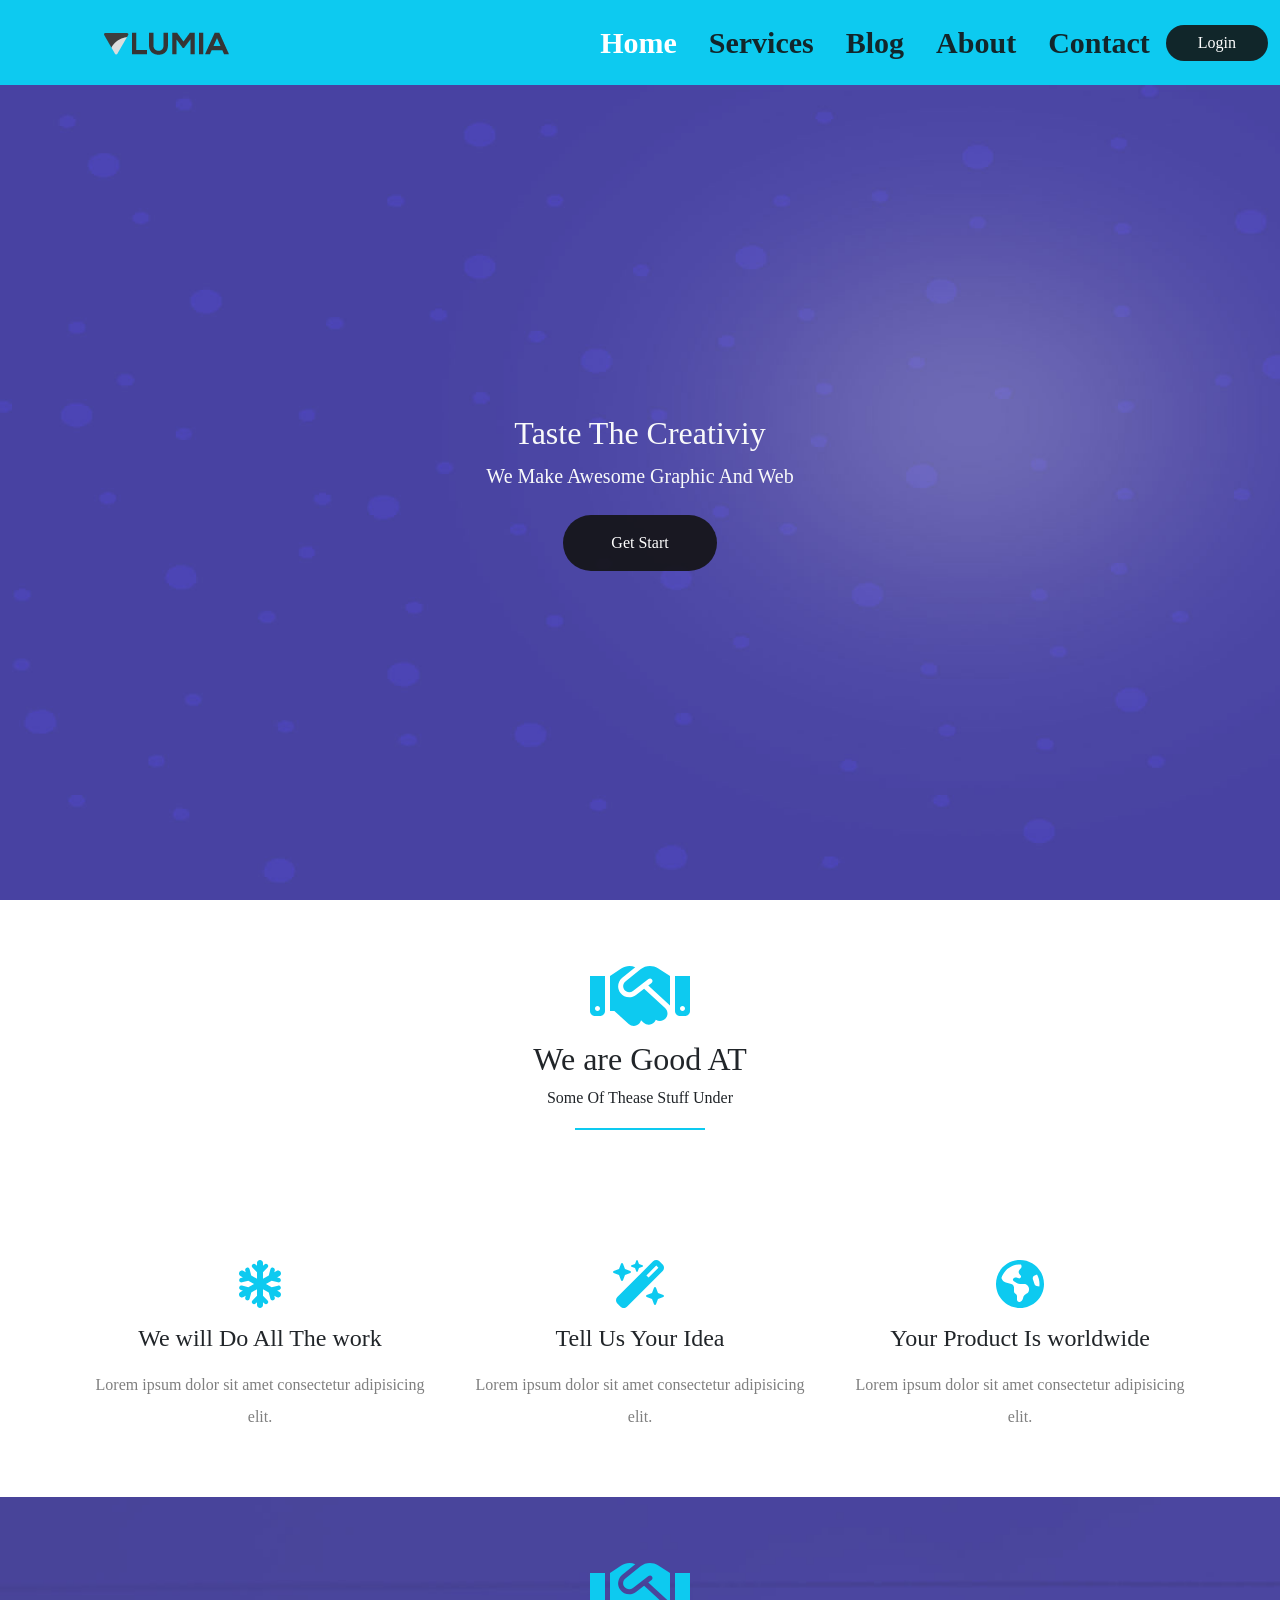
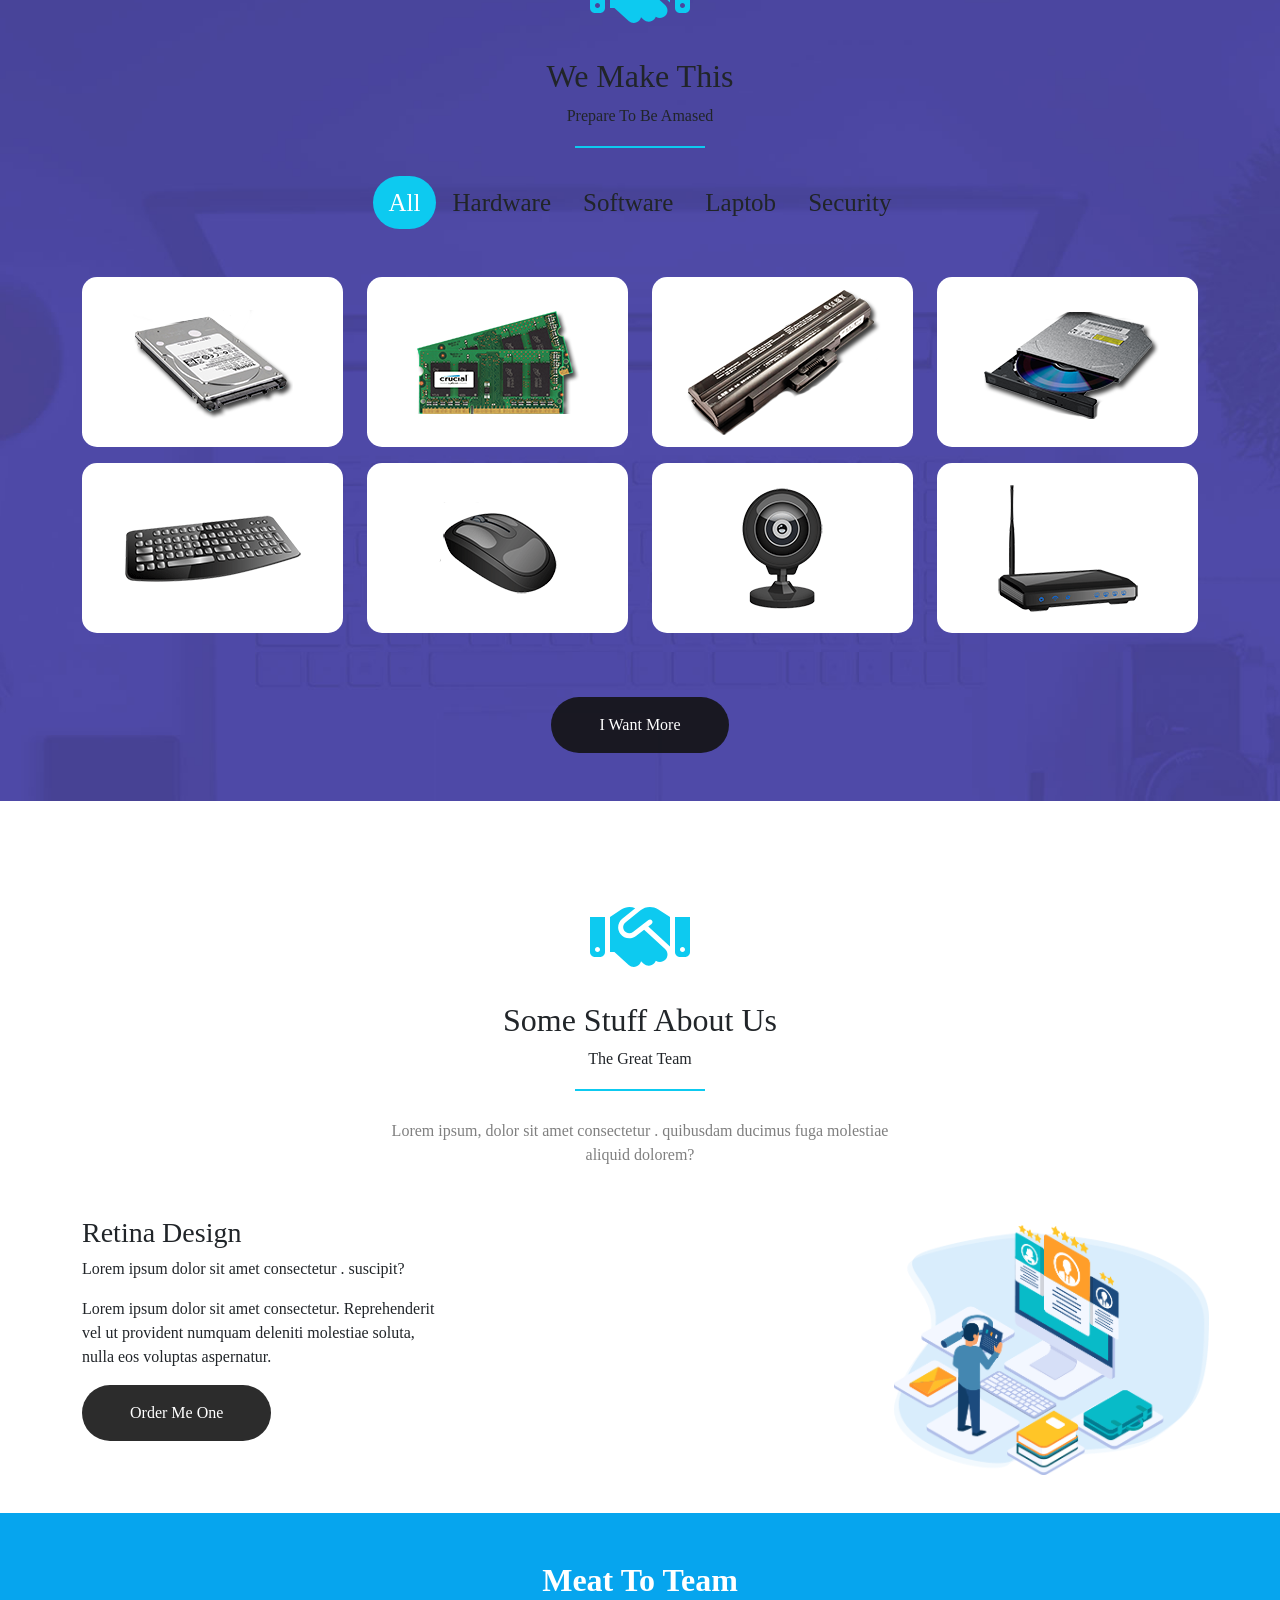
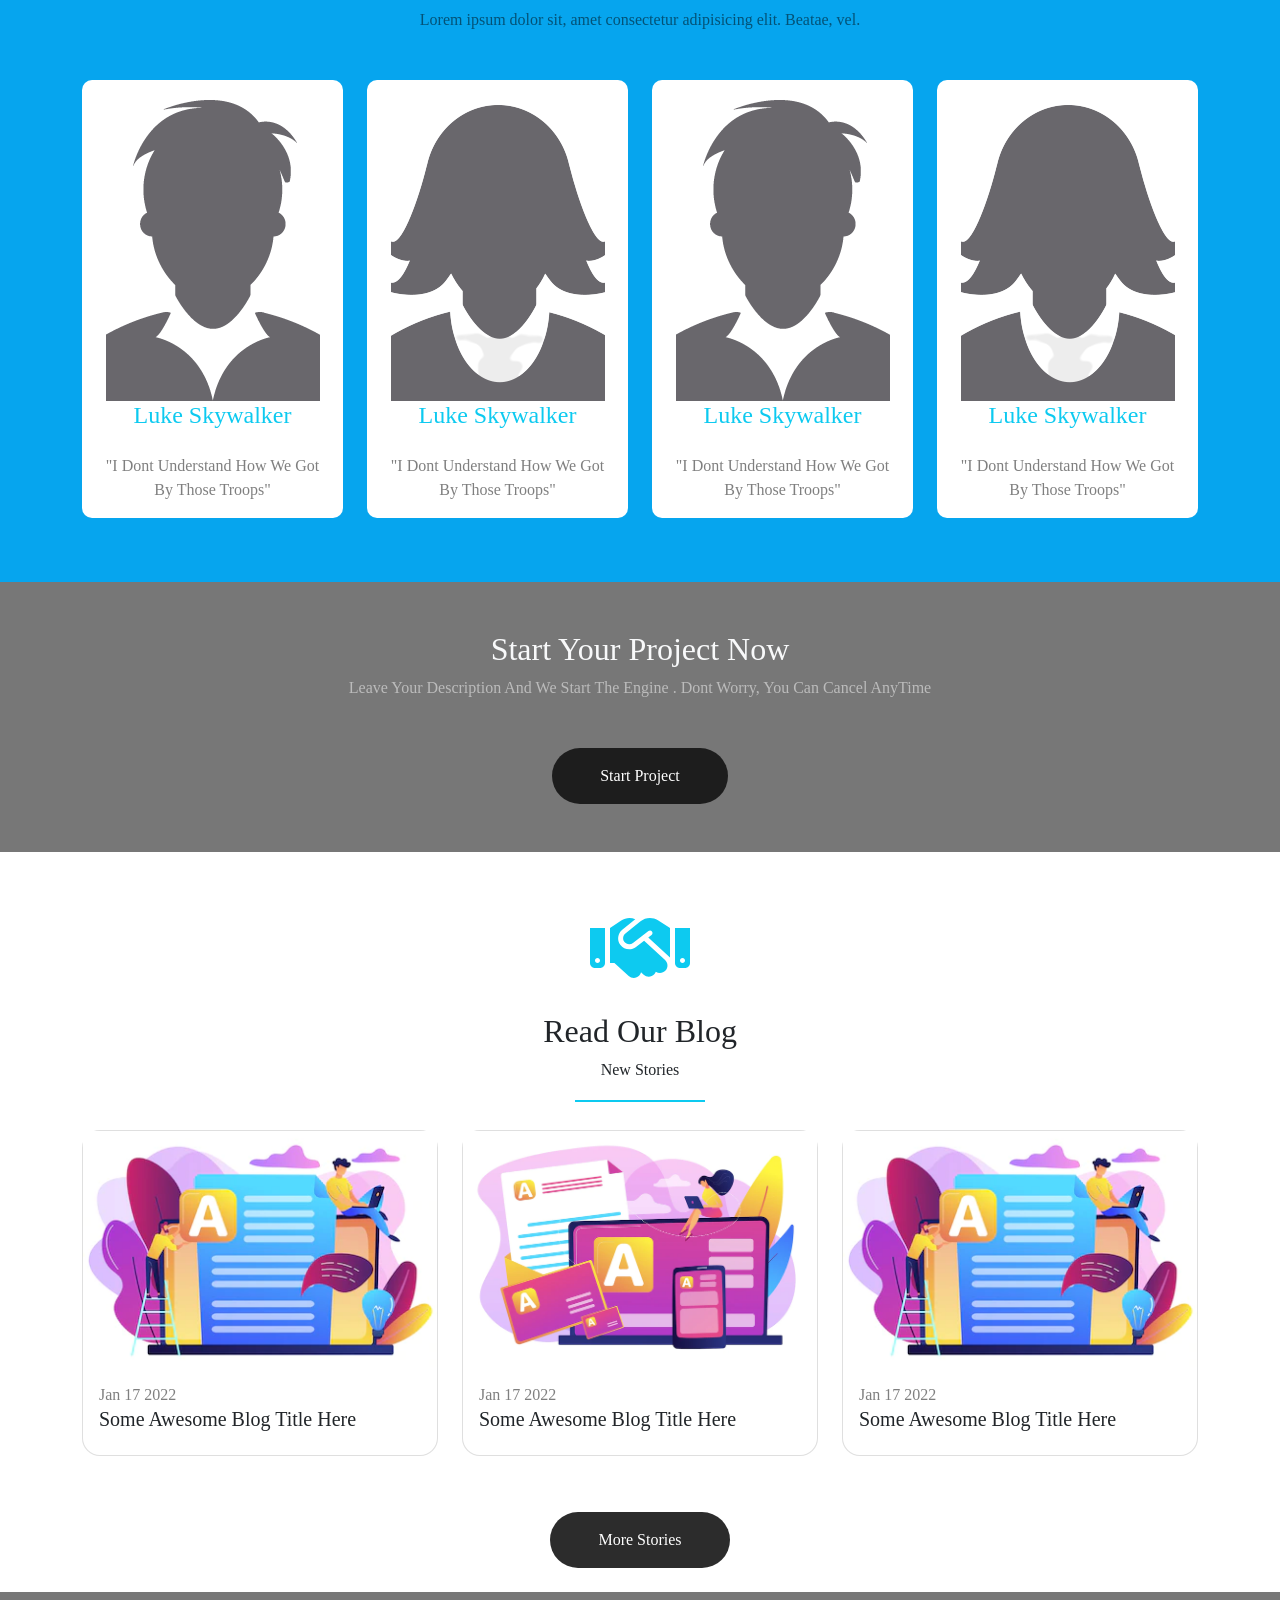
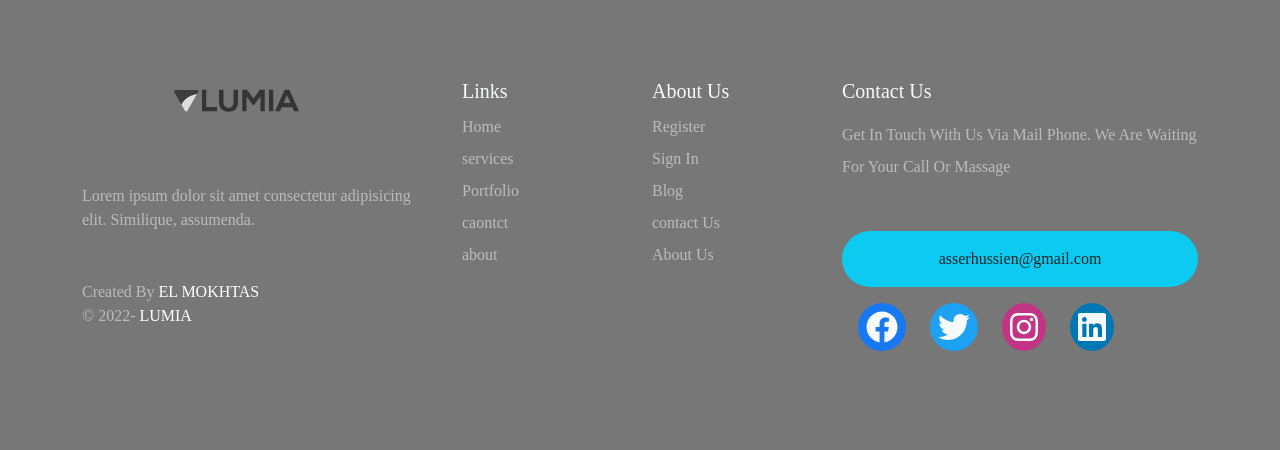
<file: index.html>
<!DOCTYPE html>
<html lang="en">
<head>  
    <meta charset="UTF-8">
    <meta http-equiv="X-UA-Compatible" content="IE=edge">
    <meta name="viewport" content="width=device-width, initial-scale=1.0">
    <title>LUMIA</title>
    <link rel="stylesheet" href="Css/bootstrap.min.css">
    <link rel="stylesheet" href="Css/all.min.css">
    <link rel="stylesheet" href="Css/style.css">
    <link rel="preconnect" href="https://fonts.googleapis.com">
    <link rel="preconnect" href="https://fonts.gstatic.com" crossorigin>
    <link href="https://fonts.googleapis.com/css2?family=Roboto:ital,wght@0,100;0,300;0,400;0,500;0,700;0,900;1,100;1,300;1,400;1,700&display=swap" rel="stylesheet">
</head>
<body>
  <nav class="navbar navbar-expand-lg sticky-top">
    <div class="container-fluid">
      <a href="#" class="navbar-brand">
        <img class="logo" src="img/logo.png" >
      </a>
      <button class="navbar-toggler" type="button"
        data-bs-toggle="collapse"
        data-bs-target="#main"
          aria-controls="main" aria-expanded="false" 
          aria-label="Toggle navigation">
          <i class="fa-solid fa-bars"></i>
      </button>
      <div class="collapse navbar-collapse" id="main">
        <ul class="navbar-nav ms-auto mb-2 mb-lg-0">
          <li class="nav-item"> <a class="nav-link p-2 p-lg-3 active" aria-current="page" href="#">Home </a> </li>
          <li class="nav-item"> <a class="nav-link p-2 p-lg-3 " href="#services">Services </a> </li>
          <li class="nav-item"> <a class="nav-link p-2 p-lg-3 " href="#blog">Blog </a> </li>
          <li class="nav-item"> <a class="nav-link p-2 p-lg-3 " href="#About">About </a> </li>
          <li class="nav-item"> <a class="nav-link p-2 p-lg-3 " href="#Contact">Contact </a> </li>
        </ul>
          <a href="login.html" class="btn btn-primary rounded-pill " > Login</a>
      </div>
    </div>
  </nav>
  <div class="landing d-flex justify-content-center  align-items-center">
  <div class="text-center text-light">
    <h2>Taste The Creativiy</h2>
    <p class="fs-5 mb-4 ">We Make Awesome Graphic And Web</p>
    <a class="btn main-btn  btn-primary rounded-pill" href="#">Get Start</a>
  </div>
  </div>
<div class="features text-center  pt-2 pb-5">
  <div class="container">
    <div class="main-heading mt-5 mb-5 position-relative">
      <i class="fa-solid fa-handshake fa-5x mb-1 text-info"></i>
      <h2>We are Good AT</h2>
      <p>Some Of Thease Stuff Under</p>
    </div>
    <div class="row">
      <div class="col-md-6 col-lg-4 col-sm-12">
        <div class="feat">
          <div class="icon-holder position-relative">
            <i class="fa fa-snowflake fa-3x position-absolute bottom-0  icon"></i>
          </div>
          <h4 class="mt-3 mb-3">We will Do All The work</h4>
          <p class="text-black-50  lh-lg">Lorem ipsum dolor sit amet consectetur adipisicing elit.</p>
          </div>
      </div>
      <div class="col-md-6 col-lg-4">
        <div class="feat">
          <div class="icon-holder position-relative">
            <i class="fa-solid fa-wand-magic-sparkles fa-3x position-absolute bottom-0  icon"></i>
          </div>
          <h4 class="mt-3 mb-3">Tell Us Your Idea</h4>
          <p class="text-black-50  lh-lg">Lorem ipsum dolor sit amet consectetur adipisicing elit.</p>
          </div>
      </div>
      <div class="col-md-6 col-lg-4">
        <div class="feat">
          <div class="icon-holder position-relative">
            <i class="fa-solid fa-earth-americas fa-3x position-absolute bottom-0  icon"></i>
          </div>
          <h4 class="mt-3 mb-3">Your Product Is worldwide</h4>
          <p class="text-black-50  lh-lg">Lorem ipsum dolor sit amet consectetur adipisicing elit.</p>
          </div>
      </div>
    </div>
  </div>
</div>
<div class="our-work text-center pt-2 pb-5"id="services">
  <div class="container">
    <div class="main-heading mt-5 mb-5 position-relative">
      <i class="fa-solid fa-handshake fa-5x mb-4 text-info"></i>
      <h2>We Make This</h2>
      <p>Prepare To Be Amased</p>
    </div>
    <ul class=" switcher list-unstyled d-flex justify-content-center mt-5 mb-5 flex-wrap">
      <li class="BTN active rounded-pill" data-filter="All">All</li>
      <li class="BTN" data-filter="Hardware">Hardware</li>
      <li class="BTN" data-filter="SoftWare">Software</li>
      <li class="BTN" data-filter="Laptob">Laptob</li>
      <li class="BTN" data-filter="Security" >Security</li>
    </ul>
    <div class="row cards " id="store-items">
      <div class="store-item Laptob col-sm-6 col-md-4 col-lg-3">
            <div class=" box mb-3 bg-white"  data-work="Hardware">
              <img src="img/work1.png" alt="work-1" class="img-fulid">
            </div>
      </div>
      <div class="col-sm-6 col-md-4 col-lg-3 store-item Hardware">
        <div class=" box mb-3 bg-white"  data-work="RAM Memory">
          <img src="img/work2.png" alt="work-1" class="img-fulid ">
        </div>
  </div>
  <div class="store-item Hardware col-sm-6 col-md-4 col-lg-3">
    <div class=" box mb-3 bg-white"  data-work="battery">
      <img src="img/work3.png" alt="work-1" class="img-fulid ">
    </div>
</div>
<div class="store-item Hardware col-sm-6 col-md-4 col-lg-3">
  <div class=" box mb-3 bg-white"  data-work="Hard drive">
    <img src="img/work4.png" alt="work-1" class="img-fulid">
  </div>
</div>
<div class="store-item Hardware col-sm-6 col-md-4 col-lg-3">
  <div class=" box mb-3 bg-white"  data-work="Keyboard">
    <img src="img/work5.png" alt="work-1" class="img-fluid">
  </div>
</div>
<div class="store-item Hardware col-sm-6 col-md-4 col-lg-3">
  <div class=" box mb-3 bg-white"  data-work="Mouse">
    <img src="img/work6.png" alt="work-1" class="img-fulid">
  </div>
</div>
<div class="store-item Security col-sm-6 col-md-4 col-lg-3">
  <div class=" box mb-3 bg-white"  data-work="Camera">
    <img src="img/work7.png" alt="work-1" class="img-fulid">
  </div>
</div>
<div class="store-item SoftWare col-sm-6 col-md-4 col-lg-3">
  <div class=" box mb-3 bg-white"  data-work = "Wireless">
    <img src="img/work 8.png" alt="work-1" class="img-fulid">
  </div>
</div>
    </div>
    <div class="d-flex justify-content-center mt-5" id="About">
      <a class="btn main-btn btn-primary rounded-pill " href="#">I Want More</a>
    </div>
  </div>
</div>
<div class="stuff pt-5 pb-5">
  <div class="container">
    <div class="main-heading mt-5 mb-5 position-relative text-center">
      <i class="fa-solid fa-handshake fa-5x mb-4 text-info"></i>
      <h2>Some Stuff About Us</h2>
      <p>The Great Team</p>
    </div>
    <p class="paragraph text-center mb-5 text-black-50  m-auto">Lorem ipsum, dolor sit amet consectetur . quibusdam ducimus fuga molestiae aliquid dolorem?</p>
  <div class="row align-items-center">
  <div class="col-lg-4 mb-4 text-center text-md-start">
    <div class="text">
          <h3>Retina Design</h3>
          <p class="fs-6">Lorem ipsum dolor sit amet consectetur . suscipit?</p>
          <p class="fs-6">Lorem ipsum dolor sit amet consectetur. Reprehenderit vel ut provident numquam deleniti molestiae soluta, nulla eos voluptas aspernatur. </p>
          <a class="btn main-btn btn-primary rounded-pill " href="#">Order Me One</a>
        </div>
  </div>
  <div class="col-lg-8">
    <div class="image">
      <img  src="img/about.png">
    </div>
  </div>
  </div>
  </div>
</div>
<div class="team text-center pt-5 pb-5">
  <div class="container">
    <h2 class="fw-bold">Meat To Team</h2>
    <p class="text-black-50 mb-5">Lorem ipsum dolor sit, amet consectetur adipisicing elit. Beatae, vel.</p>
    <div class="row">
      <div class="col-lg-3  col-md-6 col-sm-12">
      <div class="box bg-white">
        <img class="img-fluid" src="img/team1.png" alt="Team">
        <h4 class="p3 ">Luke Skywalker</h4>
        <blockquote class="text-black-50 p-3">"I Dont Understand How We Got By Those Troops"</blockquote>
      </div>
      </div>
      <div class="col-lg-3  col-md-6 col-sm-12">
        <div class="box bg-white">
          <img class="img-fluid" src="img/team2.png" alt="Team">
          <h4 class="p3 ">Luke Skywalker</h4>
          <blockquote class="text-black-50 p-3">"I Dont Understand How We Got By Those Troops"</blockquote>
        </div>
        </div>
        <div class="col-lg-3  col-md-6 col-sm-12">
          <div class="box bg-white">
            <img class="img-fluid" src="img/team1.png" alt="Team">
            <h4 class="p3 ">Luke Skywalker</h4>
            <blockquote class="text-black-50 p-3">"I Dont Understand How We Got By Those Troops"</blockquote>
          </div>
          </div>
          <div class="col-lg-3  col-md-6 col-sm-12">
            <div class="box bg-white">
              <img class="img-fluid" src="img/team2.png" alt="Team">
              <h4 class="p3 ">Luke Skywalker</h4>
              <blockquote class="text-black-50 p-3">"I Dont Understand How We Got By Those Troops"</blockquote>
            </div>
            </div>
    </div>
  </div>
</div>
<div class="project text-center pt-5 pb-5 text-light">
<h2>Start Your Project Now</h2>
<p class="text-white-50">
  Leave Your Description And We Start The Engine . Dont  Worry, You Can Cancel AnyTime
</p>
<div class="d-flex justify-content-center mt-5">
  <a class="btn main-btn btn-primary rounded-pill " href="#">Start Project</a>
</div>
</div>
<div id="blog" class="blog pb-4 pt-2">
  <div class="container">
    <div class="main-heading mt-5 mb-5 position-relative text-center">
      <i class="fa-solid fa-handshake fa-5x mb-4 text-info"></i>
      <h2>Read Our Blog</h2>
      <p>New Stories</p>
    </div>
    <div class="row">
      <div class="col-md-6 col-lg-4">
        <div class="card">
          <img  src="img/blog1.webp" class="card-img-top img-fluid" alt="Blog Post1">
          <div class="card-body">
            <span class="text-black-50">
              Jan 17 2022
            </span>
            <h5 class="card-title">Some Awesome Blog Title Here</h5>
          </div>
        </div>
      </div>
      <div class="col-md-6 col-lg-4">
        <div class="card">
          <img  src="img/blog2.webp" class="card-img-top img-fluid" alt="Blog Post1">
          <div class="card-body">
            <span class="text-black-50">
              Jan 17 2022
            </span>
            <h5 class="card-title">Some Awesome Blog Title Here</h5>
          </div>
        </div>
      </div>
      <div class="col-md-6 col-lg-4 mb-5">
        <div class="card">
          <img  src="img/blog1.webp" class="card-img-top img-fluid" alt="Blog Post1">
          <div class="card-body">
            <span class="text-black-50">
              Jan 17 2022
            </span>
            <h5 class="card-title">Some Awesome Blog Title Here</h5>
          </div>
        </div>
      </div>
      
    </div>
    <div class="d-flex justify-content-center mt-2">
      <a class="btn main-btn btn-primary rounded-pill " href="#">More Stories</a>
    </div>
  </div>
</div>
<div class="footer pt-5 pb-5 text-white-50 text-center text-md-start" id="Contact">
  <div class="container">
    <div class="row">
      <div class="col-md-6 col-lg-4">
          <div class="info">
            <img src="img/logo.png" alt="logo" class="mb-4">
              <p class="mb-5">Lorem ipsum dolor sit amet consectetur adipisicing elit. Similique, assumenda.</p>
              <div class="copyright">
                Created By <span>EL MOKHTAS</span> 
                <div> &copy; 2022- <span>LUMIA</span></div>
              </div>
          </div>
      </div>
      <div class="col-md-6 col-lg-2 ">
        <div class="links ">
          <h5 class="text-light">Links</h5>
          <ul class="list-unstyled lh-lg">
            <li>Home</li>
            <li>services</li>
            <li>Portfolio</li>
            <li>caontct</li>
            <li>about</li>
          </ul>
        </div>
      </div>
      <div class="col-md-6 col-lg-2 ">
        <div class="About ">
          <h5 class="text-light">About Us</h5>
          <ul class="list-unstyled lh-lg">
            <li>Register</li>
            <li>Sign In</li>
            <li>Blog</li>
            <li>contact Us</li>
            <li>About Us</li>
          </ul>
        </div>
      </div>
      <div class="col-md-6 col-lg-4">
        <div class="Contact">
          <h5 class="text-light"> Contact Us </h5>
          <p class="lh-lg mt-3 mb-5"> Get In Touch With Us Via Mail Phone. We Are Waiting For Your Call Or Massage </p>
          <a class="btn rounded-pill mail-btn w-100" href="mailto:asserhussien66@gmail.com?subject=contact">asserhussien@gmail.com</a>
          <ul class="d-flex mb-5 list-unstyled gap-4 mt-3 ps-3" >
                            <li><a class="d-block text-light" href="#" target="_blank"><i class="fab fa-facebook rounded-circle p-2 fa-2x"></i></a></li>
                            <li><a class="d-block text-light" href="#" target="_blank"><i class="fab fa-twitter rounded-circle p-2 fa-2x"></i></a></li>
                            <li><a class="d-block text-light" href="#" target="_blank"><i class="fab fa-instagram rounded-circle p-2 fa-2x"></i></a></li>
                            <li><a class="d-block text-light" href="#" target="_blank"><i class="fab fa-linkedin rounded-circle p-2 fa-2x"></i></a></li>
          </ul>
        </div>
      </div>
    </div>
  </div>
</div>
<script src="Js/main.js"></script>
<script src="Js/bootstrap.bundle.min.js"></script>
<script src="Js/all.min.js"></script>
</body>
</html>
</file>
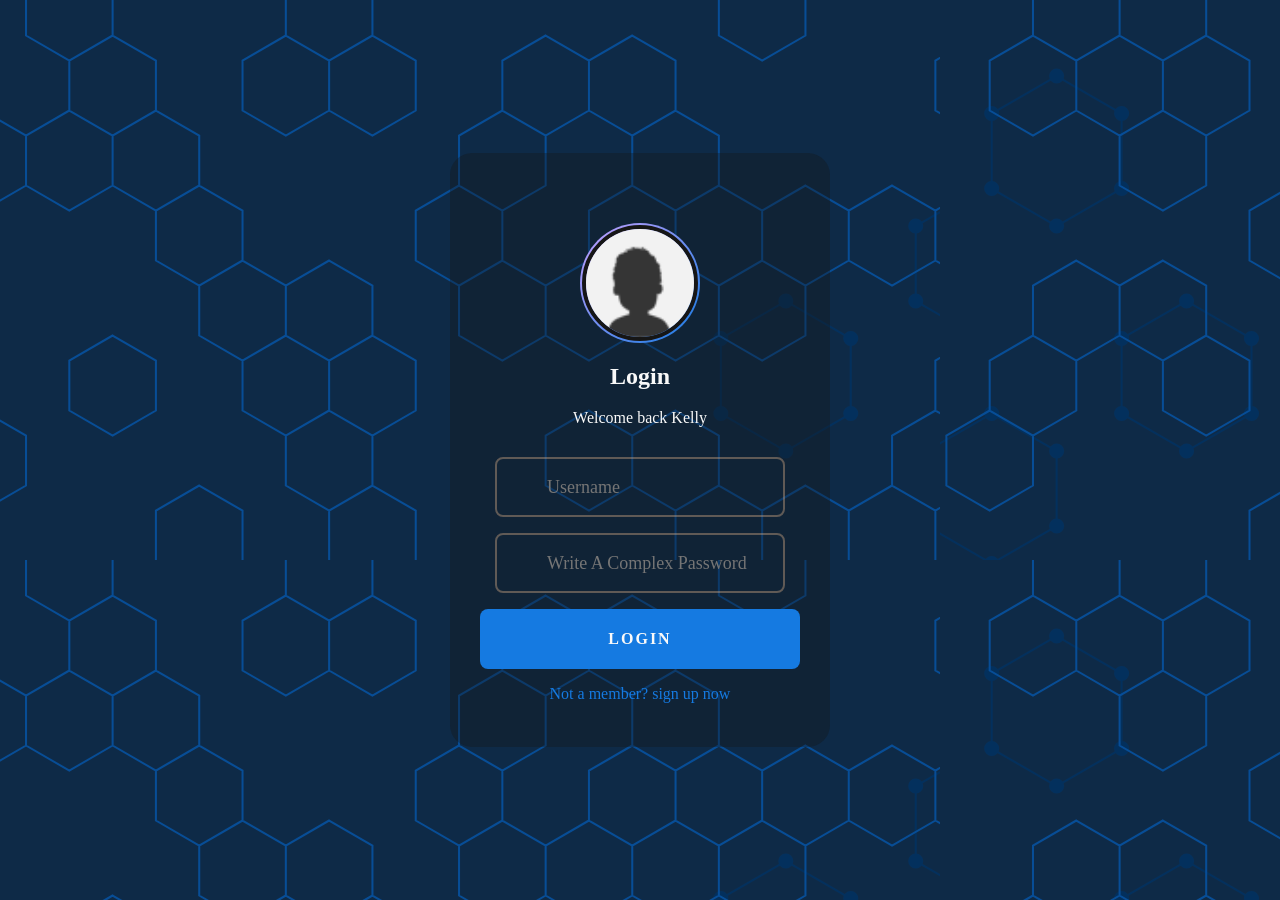
<file: login.html>
<!DOCTYPE html>
<html lang="en">
<head>
    <meta charset="UTF-8">
    <meta http-equiv="X-UA-Compatible" content="IE=edge">
    <meta name="viewport" content="width=device-width, initial-scale=1.0">
    <title>login</title>
    <link rel="stylesheet" href="Css/style.css">
</head>
<body class="body">
    <div class="login">
        <div class="avater">
            <img src="img/avatar.png" alt="avatar">
        </div>
        <h2>Login</h2>
        <h3>Welcome back Kelly</h3>
        <form class="login-form" action="" method="get">
            <div class="text-box">
                <input type="email" placeholder="Username" required name="User">
            </div>
            <div class="text-box">
                <input type="password" placeholder="Write A Complex Password" required name="password">
            </div>
            <button type="submit">LOGIN</button>
            <a href="#"> Not a member? sign up now</a>
        </form>
    </div>
</body>
</html>
</file>
<file: Css/style.css>
:root {
    --black-color:rgba(19, 18, 18, 0.89);
    --white-color:white;
    --secondary-color:#0dcaf0;
}
* {
    box-sizing: border-box;
}
html,body {
    scroll-behavior: smooth;
    font-family:serif;
}
.main-btn {
    background-color: var(--black-color);
    padding:1rem 3rem ;
    border: none;
}
.main-btn:hover,
.main-btn:focus{
    background-color:var(--secondary-color);
    box-shadow: none;
}
.navbar {
    background-color:var(--secondary-color);
    max-height: 85px;
}
.navbar .navbar-nav .nav-link {
    font-size: 30px;
    color: var(--black-color);
    font-weight: 600;
}
.navbar .navbar-nav .nav-link.active ,
.navbar .navbar-nav .nav-link:focus,
.navbar .navbar-nav .nav-link:hover {
    color: white;
}
.navbar .btn{
    background-color: var(--black-color);
    border: none;
    padding-left: 2rem;
    padding-right: 2rem;
}
.landing {
    background-image: url(../img/landing.jpg);
    background-position: center;
    background-repeat: no-repeat;
    background-size: cover;
    min-height: calc(100vh - 85px);
}
.main-heading::after {
    content: " ";
    width: 130px;
    height: 2px;
    background-color:var(--secondary-color);
    position: absolute;
    bottom: -20px;
    left: 50%;
    transform: translateX(-50%);
}
.features .icon-holder {
    height: 150px ;
}
.features .icon-holder svg {
    left: 50%;
    transform: translateX(-50%);
}
.features .icon-holder .icon {
    color: var(--secondary-color);
}
.our-work {
    background-image: url(../img/services.jpg);
    background-position: center;
    background-repeat: no-repeat;
    background-size: cover;
}
.our-work ul .active {
    background-color:var(--secondary-color) ;
    color :var(--white-color);
}
.our-work ul li {
    padding: 0.5rem 1rem;
    cursor: pointer;
    font-size: 25px;
}
.our-work ul li:not(active):hover {
    color: var(--white-color);
}
.our-work .box{
    position: relative;
    overflow: hidden;
    padding: 5px;
    border-radius: 15px;
}
.our-work .box::before{
    content: attr(data-work);
    background-color:#0dcaf0a2;
    width: calc(100% - 10px);
    height: calc(100% - 10px);
    position: absolute;
    display: flex;
    align-items: center;
    justify-content: center;
    font-size: 20px;
    font-weight: bold;
    color: var(--white-color);
    transition: 0.3s;
    transform: translateX(calc(-100% - 5px));
}
.our-work .box:hover:before{
    transform: translateX(0);
}
.stuff .paragraph {
    max-width: 500px;
}
.stuff .image img {
    padding-left: 27rem;
    height: 250px;
    animation: up-down 2s ease-in-out infinite alternate-reverse both;
}
@keyframes up-down {
    0% {
        transform: translateY(10px);
    }
    100% {
        transform: translateY(-10px);
    }
    
}
@media (max-width:945px){
    .stuff .image img {
        display: none;
    }
    .navbar {
    padding: 0px; 
     }
    .navbar .logo,
    button{
    position: relative;
    bottom: 15px; 
    align-items: center;
} 
}
.team {
    background-color: rgb(6, 165, 238);
}
.team .box{
    border-radius: 10px;
}
.team h2{
    color: var(--white-color);
}
.team .box h4{
    color: var(--secondary-color);
}
.project {
    background-color:#777;
}
.blog .card{
    border-radius: 18px;
    transition: 0.5s;
}
.blog .card:hover {
    transform: scale(1.1);
}
.footer {
    background-color: #777;
}
.footer .copyright  span{
    color:var(--white-color);
}
.mail-btn {
    background-color: var(--secondary-color);
    padding:1rem;
    border: none;
}
.footer .links ,
.About,.Contact {
    padding-top: 39px;
}
.footer .Contact .fa-facebook{
    background-color: #1877f2;
}
.footer .Contact .fa-twitter{
    background-color: #1da1f2;
}
.footer .Contact .fa-instagram{
    background-color: #c13584;
}
.footer .Contact .fa-linkedin{
    background-color: #0077b5;
}

html,.body{height: 100%;}
@keyframes background{
    100% {
        background-size: 4000px 1000px;}
}
.body {
    display: grid;
    place-items: center;
    margin: 0;
    padding: 0 24px;
    background-image: url("../img/Hexagon.svg");
    background-position: -500px 0;
    color: #f9f9f9;
}
@media (width >= 500px){
    body {padding: 0;}
}
.login {
    width: 60%;
    padding: 70px 30px 44px;
    border-radius: 22px;
    text-align: center;
    background: #16161657;
}
@media (width >= 450px){
    .login{
        width: 380px;}
}
.avater {
    margin: 0 auto  16px;
    border-radius: 50%;
    background: linear-gradient(-45deg,#157ae1,#c7a1ff );
    padding: 2px;
    width: 120px;
    height: 120px;
}
.avater  img{
    width: 100%;
    height: 100%;
    border-radius: 50%;
    object-fit: cover;
    border: 4px solid #161616;
}
.login h3{
    margin: 0 0 30px;
    font-weight: 500; 
    font-size: 16px;
    color: #f9f9f9;
}
.login-form{
    margin: 0;
    display: grid;
    gap: 16px;
    place-items: center;
    width: 100%;
}
.textbox {
    width: 100%;
    position: relative;
}
.login-form input,
.login-form button {
    width: 100%;
    font-size: 16px;
    height: 60px;
    outline: none;
    padding: 0;
    font-family: inherit;
    border-radius: 8px;
}
.login-form input {
    background: transparent;
    border: 2px solid rgba(214, 172, 133, 0.404);
    font-size: 18px;
    color: white;
    padding: 0 20px 0 50px;
}
.login-form input:focus {
    border-color: #157ae1;
}
.login-form button {
    border: 0;
    cursor: pointer;
    background: #157ae1;
    color: #f9f9f9;
    font-weight: 600;
    letter-spacing: 2px;
}
.login-form a {
    color: #157ae1;
    font-size: 16px;
    text-align: left;
    text-decoration: none;
}
</file>
